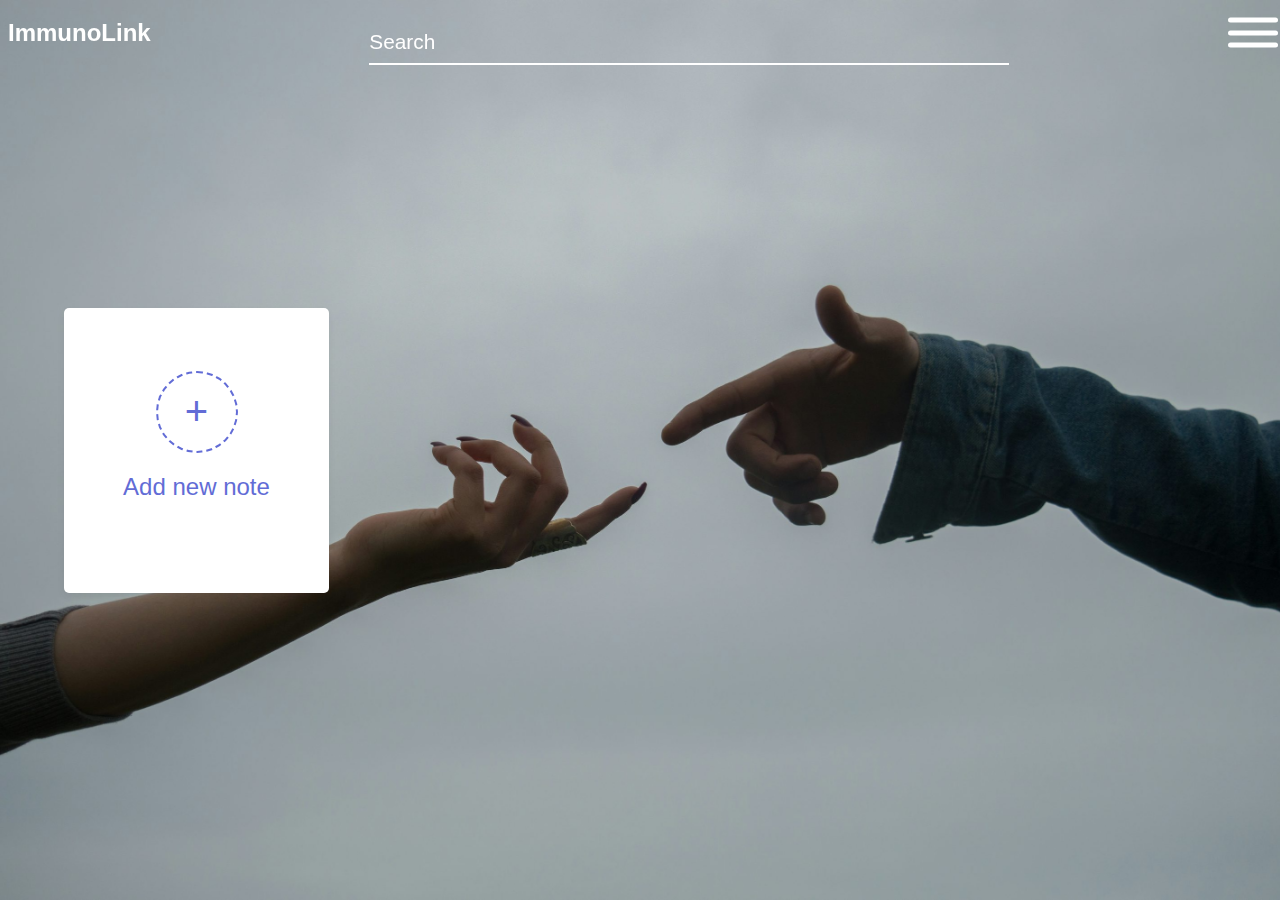
<file: pages/journal.html>
<!DOCTYPE html>
<html lang="en">
<head>
  <meta charset="UTF-8">
  <meta name="viewport" content="width=device-width, initial-scale=1.0">
  <title>Journal - ImmunoLink</title>
  <link rel="stylesheet" href="../assets/css/journal.css">
  <link rel="stylesheet" href="https://cdnjs.cloudflare.com/ajax/libs/font-awesome/6.5.1/css/all.min.css">
</head>
<body style="background: url('../assets/images/bg-stock.jpeg') no-repeat center center fixed; background-size: cover;">
  <header>
    <div class="logo">
      <h1 class="logo-text">ImmunoLink</h1>
    </div>
    <div class="form__group field">
      <input type="input" class="form__field" placeholder="Search" name="name" id="name" required />
      <label for="name" class="form__label">Search</label>
    </div>
    <div class="off-screen-menu">
      <ul class="menu-list">
        <li class="menu-options"><a href="../pages/dashboard.html">Home</a></li>
        <li class="menu-options"><a href="../pages/about.html">About</a></li>
        <li class="menu-options"><a href="../pages/services.html">Services</a></li>
        <li class="menu-options"><a href="../pages/journal.html">Journal</a></li>
        <li class="menu-options"><a href="../pages/faq.html">FAQ</a></li>
        <li class="menu-options"><a href="../pages/calendar.html">Schedule an Appointment</a></li>
        <li class="menu-options"><a href="../pages/login.html">Logout</a></li>
      </ul>
    </div>
    <nav>
      <div class="ham-menu">
        <span></span>
        <span></span>
        <span></span>
      </div>
    </nav>
  </header>

  <div class="popup-box">
    <div class="popup">
      <div class="content">
        <header>
          <p>Add a new Note</p>
          <i class="uil uil-times"></i>
        </header>
        <form>
          <div class="row title">
            <label for="title">Title</label>
            <input id="title" type="text" placeholder="Enter title" spellcheck="false">
          </div>
          <div class="row description">
            <label for="description">Description</label>
            <textarea id="description" placeholder="Enter description" spellcheck="false"></textarea>
          </div>
          <button>Add Note</button>
        </form>
      </div>
    </div>
  </div>

  <div class="wrapper">
    <li class="add-box">
      <div class="icon">+</i></div>
      <p>Add new note</p>
    </li>
  </div>

  <script src="../assets/js/journal.js"></script>
</body>
</html>
</file>
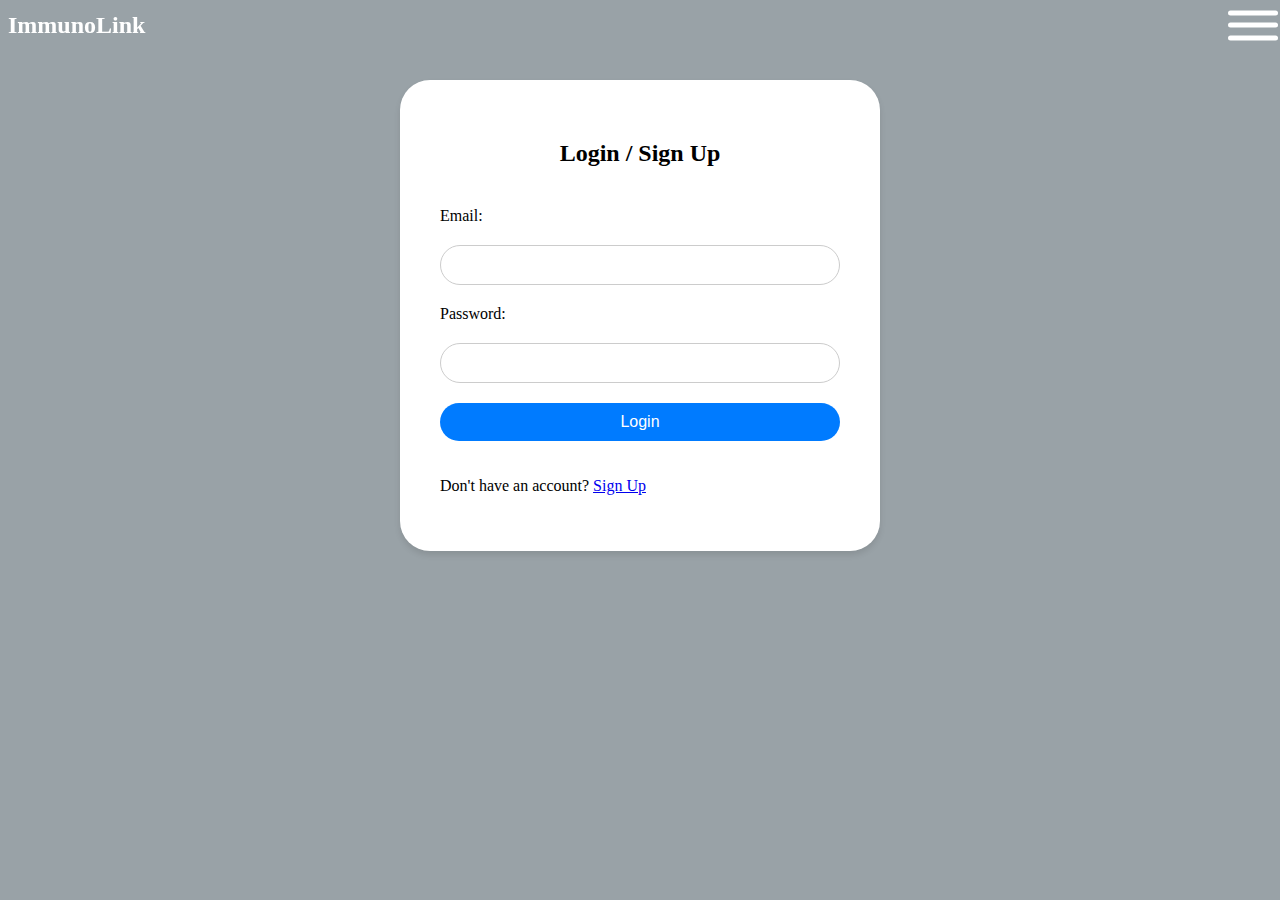
<file: pages/login.html>
<!DOCTYPE html>
<html lang="en">
<head>
  <meta charset="UTF-8">
  <meta name="viewport" content="width=device-width, initial-scale=1.0">
  <title>Login - ImmunoLink</title>
  <!-- Link to external stylesheet -->
  <link rel="stylesheet" href="../assets/css/login.css">
</head>
<body>
  <header>
    <div class="logo">
      <h1 class="logo-text">ImmunoLink</h1>
    </div>
    <nav>
      <div class="ham-menu">
        <span></span>
        <span></span>
        <span></span>
      </div>
    </nav>
    <div class="off-screen-menu">
      <ul class="menu-list">
        <li><a href="../index.html">Home</a></li>
        <li><a href="about.html">About</a></li>
        <li><a href="services.html">What We Do</a></li>
        <li><a href="journal.html">Journal</a></li>
        <li><a href="faq.html">FAQ</a></li>
        <li><a href="login.html">Sign Up / Login</a></li>
      </ul>
    </div>
  </header>

  <section id="login" class="content-section">
    <form action="process-login.html" method="POST" class="login-form">
      <h2 style="text-align: center;"">Login / Sign Up</h2>
      <label for="email">Email:</label>
      <input type="email" id="email" name="email" required>

      <label for="password">Password:</label>
      <input type="password" id="password" name="password" required>

      <button type="submit">Login</button>
      <p>Don't have an account? <a href="signup.html">Sign Up</a></p>
    </form>
  </section>

  <!-- Link to external JavaScript -->
  <script src="../assets/js/login.js"></script>
</body>
</html>
</file>
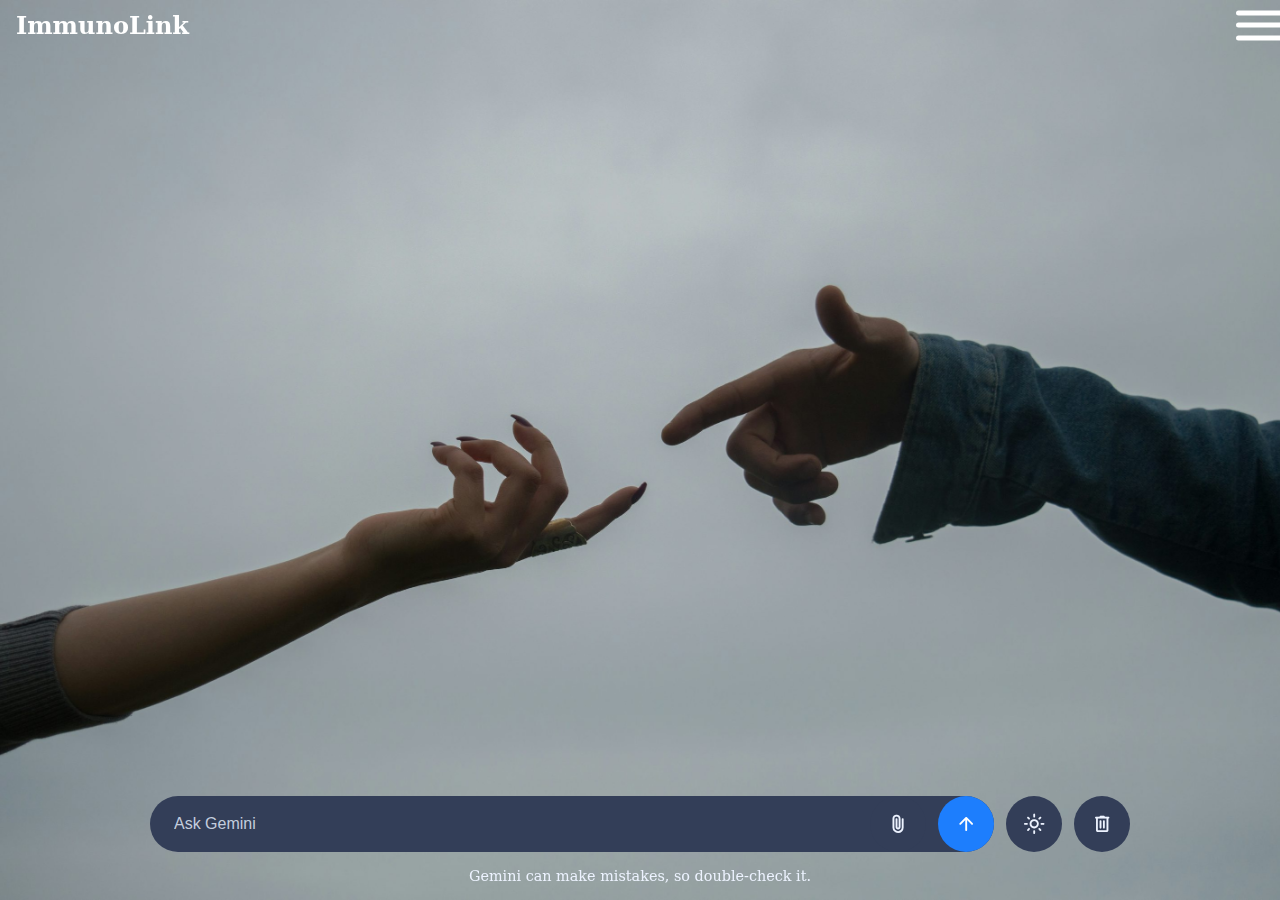
<file: pages/symptoms.html>
<!DOCTYPE html>
<html lang="en">
<head>
  <meta charset="UTF-8">
  <meta name="viewport" content="width=device-width, initial-scale=1.0">
  <title>Journal - ImmunoLink</title>
  <link rel="stylesheet" href="../assets/css/symptoms.css">
  <link rel="stylesheet" href="https://cdnjs.cloudflare.com/ajax/libs/font-awesome/6.5.1/css/all.min.css">
  <link rel="stylesheet" href="https://fonts.googleapis.com/css2?family=Material+Symbols+Rounded:opsz,wght,FILL,GRAD@24,400,0,0" />
</head>
<header>
    <div class="logo">
      <h1 class="logo-text">ImmunoLink</h1>
    </div>
    <div class="off-screen-menu">
      <ul class="menu-list">
        <li class="menu-options"><a href="../pages/dashboard.html">Home</a></li>
        <li class="menu-options"><a href="../pages/about.html">About</a></li>
        <li class="menu-options"><a href="../pages/services.html">Services</a></li>
        <li class="menu-options"><a href="../pages/journal.html">Journal</a></li>
        <li class="menu-options"><a href="../pages/faq.html">FAQ</a></li>
        <li class="menu-options"><a href="../pages/calendar.html">Schedule an Appointment</a></li>
        <li class="menu-options"><a href="../pages/login.html">Logout</a></li>
      </ul>
    </div>
    <nav>
      <div class="ham-menu">
        <span></span>
        <span></span>
        <span></span>
      </div>
    </nav>
  </header>
<body style="background: url('../assets/images/bg-stock.jpeg') no-repeat center center fixed; background-size: cover;">
    <div class="container">
        <header class="app-header">
            <h1 class="heading">Hello, there</h1>
            <h2 class="sub-heading">How can I help you?</h2>
        </header>

        <ul class="suggestions">
            <li class="suggestions-item">
                <p class="text">
                    My symptoms are: 
                </p>
                <div class="prompt-actions">
                    <span class="material-symbols-rounded">draw</span>
                </div>
            </li>
            <li class="suggestions-item">
                <p class="text">
                    My triggers are: 
                </p>
                <div class="prompt-actions">
                    <span class="material-symbols-rounded">bolt</span>
                </div>
            </li>
            <li class="suggestions-item">
                <p class="text">
                    Issues i faced: 
                </p>
                <div class="prompt-actions">
                    <span class="material-symbols-rounded">block</span>
                </div>
            </li>
            <li class="suggestions-item">
                <p class="text">
                    Need help with diet: 
                </p>
                <div class="prompt-actions">
                    <span class="material-symbols-rounded">stacks</span>
                </div>
            </li>
        </ul>

        <div class="chats-container"></div>

        <div class="prompt-container">
            <div class="prompt-wrapper">
                <form action="#" class="prompt-form">
                    <input type="text" placeholder="Ask Gemini" class="prompt-input">
                    <button id="add-file-btn" type="button" class="material-symbols-rounded">attach_file</button>
                    <button id="send-prompt-btn" class="material-symbols-rounded">arrow_upward</button>
                </form>

                <button id="theme-toggle-btn" class="material-symbols-rounded">light_mode</button>

                <button id="delte-chats-btn" class="material-symbols-rounded">delete</button>
            </div>
            <p class="disclaimer-text">Gemini can make mistakes, so double-check it.</p>
        </div>
  </div>
  <script src="../assets/js/symptoms.js"></script>
</body>
</html>
</file>
<file: assets/css/login.css>
body {
    background-color: #99A2A7;
}

/* Header Styles */
header {
    display: flex;
    justify-content: space-between;
    align-items: center;
    position: fixed;
    width: 100%;
    top: 0;
    z-index: 1000;
    padding: 0;
  }
  .menu-list li{
    list-style-type: none;
    margin: 30px;
    color: rgb(255, 255, 255);
}
  .logo-text {
    margin: 0;
    font-size: 24px;
    color: rgb(255, 255, 255);
    transition: 0.3s ease;
  }
  
  .logo-text.light {
    color: #fff;
  }
  
  .logo-text.dark {
    color: #000;
  }
  
  .off-screen-menu {
    background-color: rgb(30, 34, 42);
    height: 100vh;
    width: 100%;
    max-width: 1500px;
    position: fixed;
    top: 0;
    right: -1500px;
    display: flex;
    flex-direction: column;
    justify-content: center;
    align-items: center;
    text-align: center;
    font-size: 3rem;
    transition: 0.3s ease;
    overflow-x: hidden;
  }
  
  .off-screen-menu.active {
    right: 0;
    color: #ffffff;
  }
  
  .off-screen-menu .menu-list a {
    color: white;
    text-decoration: none;
    transition: color 0.3s ease;
  }
  
  .off-screen-menu .menu-list a:hover {
    color: #99A2A7;
  }
  
  .ham-menu {
    height: 50px;
    width: 50px;
    margin-left: auto;
    position: relative;
    margin-right: 10px;
  }
  
  .ham-menu span {
    height: 5px;
    width: 100%;
    background-color: rgb(255, 255, 255);
    border-radius: 25px;
    position: absolute;
    top: 50%;
    left: 50%;
    transform: translate(-50%, -50%);
    transition: 0.3s ease;
  }
  
  .ham-menu.light span {
    background-color: #fff;
  }
  
  .ham-menu.dark span {
    background-color: #000;
  }
  
  .ham-menu span:nth-child(1) {
    top: 25%;
  }
  
  .ham-menu span:nth-child(3) {
    top: 75%;
  }
  
  .ham-menu.active span:nth-child(1) {
    top: 50%;
    transform: translate(-50%, -50%) rotate(45deg);
  }
  
  .ham-menu.active span:nth-child(2) {
    opacity: 0;
  }
  
  .ham-menu.active span:nth-child(3) {
    top: 50%;
    transform: translate(-50%, -50%) rotate(-45deg);
  }
  
  /* Login Form Styling */
  #login {
    display: flex;
    justify-content: center;
    align-items: center;
    max-height: 100vh;
    margin-top: 80px;
  }
  
  .login-form {
    display: flex;
    flex-direction: column;
    gap: 20px;
    background: white;
    padding: 40px;
    border-radius: 30px;
    box-shadow: 0 4px 6px rgba(0, 0, 0, 0.1);
    max-width: 400px;
    width: 100%;
  }

  
  .login-form input {
    padding: 10px;
    font-size: 16px;
    border: 1px solid #ccc;
    border-radius: 20px;
  }
  
  .login-form button {
    padding: 10px;
    background-color: #007bff;
    color: white;
    font-size: 16px;
    border: none;
    border-radius: 20px;
    cursor: pointer;
  }
  
  .login-form button:hover {
    background-color: #0056b3;
  }
</file>
<file: assets/css/symptoms.css>
header {
    display: flex;
    justify-content: space-between;
    align-items: center;
    position: fixed;
    width: 100%;
    top: 0;
    z-index: 1000;
    padding: 0;
  }
/*                                     */
.logo-text {
    margin: 0;
    font-size: 24px;
    color: rgb(255, 255, 255);
    transition: 0.3s ease;
    padding-left: 8px;
  }
  
  .logo-text.light {
    color: #fff; /* White for light backgrounds */
  }
  
  .logo-text.dark {
    color: #000; /* Black for dark backgrounds */
  }
  

.off-screen-menu {
    background-color: rgb(30, 34, 42);
    height: 100vh;
    width: 100%;
    max-width: 1500px;
    position: fixed;
    top: 0;
    right: -1500px;
    display: flex;
    flex-direction: column;
    justify-content: center;
    align-items: center;
    text-align: center;
    font-size: 3rem;
    transition: .3s ease;
    overflow-x: hidden;
  }
  
  .off-screen-menu.active {
    right: 0;
    color: #ffffff;
  }
  
  .off-screen-menu .menu-list a {
    color: white;
    text-decoration: none;
    transition: color 0.3s ease;
  }
  
  .off-screen-menu .menu-list a:hover {
    color: #99A2A7;
  }
  
  .ham-menu {
    height: 50px;
    width: 50px;
    margin-left: auto;
    position: relative;
    margin-right: 2px;
  }
  
  .ham-menu span {
    height: 5px;
    width: 100%;
    background-color: rgb(255, 255, 255);
    border-radius: 25px;
    position: absolute;
    top: 50%;
    left: 50%;
    transform: translate(-50%, -50%);
    transition: 0.3s ease;
  }
  
  .ham-menu.light span {
    background-color: #fff; /* White for light backgrounds */
  }
  
  .ham-menu.dark span {
    background-color: #000; /* Black for dark backgrounds */
  }
  
  
  .ham-menu span:nth-child(1) {
    top: 25%;
  }
  
  .ham-menu span:nth-child(3) {
    top: 75%;
  }
  
  .ham-menu.active span:nth-child(1) {
    top: 50%;
    transform: translate(-50%, -50%) rotate(45deg);
  }
  
  .ham-menu.active span:nth-child(2) {
    opacity: 0;
  }
  
  .ham-menu.active span:nth-child(3) {
    top: 50%;
    transform: translate(-50%, -50%) rotate(-45deg);
  }

  .menu-list li{
    list-style-type: none;
    margin: 30px;
    color: rgb(255, 255, 255);
  }
@import url('https://fonts.googleapis.com/css2?family=Poppins:wght@400;600;700&display=swap');

:root {
    --text-color: #edf3ff;
    --subheading-color: #97a7ca;
    --placeholder-color: #c3cdde;
    --primary-color: #101623;
    --secondary-color: #283045;
    --secondary-hover-color: #333e58;
    --scrollbar-color: #626a7f;
}
body {
    color: white;
    background-color: var(--primary-color) ;
    font-family: "Poppins","serif";
}

.container {
    padding: 32px 0 60px;
}

.container :where(.app-header, .suggestions, .prompt-wrapper, .message, .disclaimer-text) {
    margin: 0 auto;
    width: 100%;
    padding: 0 20px;
    max-width: 980px;
}

.container .app-header {
    margin-top: 4vh;
}

.app-header .heading {
    font-size: 3rem;
    width: fit-content;
    background: linear-gradient(to right, #1d7efd, #8f6fff);
    background-clip: text;
    -webkit-background-clip: text;
    -webkit-text-fill-color: transparent;
}

.app-header .sub-heading {
    font-size: 2.6rem;
    margin-top: -15px;
    color: grey;
}

.container .suggestions {
    display: flex;
    gap: 15px;
    overflow-x: auto;
    margin-top: 9.5vh;
    list-style: none;
    overflow-x: auto;
    scrollbar-width: none;
}

.container :is(.app-header, .suggestions) {
    display: none;
}

.suggestions .suggestions-item {
    width: 228px;
    padding: 18px;
    border-radius: 12px;
    flex-direction: column;
    align-items: flex-end;
    justify-content: space-between;
    background-color: var(--secondary-hover-color);
}


.suggestions .suggestions-item:hover {
    background: var(--placeholder-color);
}

.suggestions .suggestions-item .text{
    font-size: 1.1rem;
}

.suggestions .suggestions-item span{
    height: 45px;
    width: 45px;
    margin-top: 35px;
    display: flex;
    align-self: flex-end;
    align-items: center;
    justify-content: center;
    border-radius: 50%;
    color: #1d7efd;
    background: #101623;
}

/* Chat container */

.container .chats-container {
    display: flex;
    gap: 20px;
    flex-direction: column;
}

.chats-container .message {
    display: flex;
    gap: 11px;
    align-items: center;
}

.chats-container .bot-message .avatar {
    height: 43px;
    width: 43px;
    flex-shrink: 0;
    padding: 6px;
    align-self: flex-start;
    margin-right: 7px;
    border-radius: 50%;
    background: #283045;
    border: 1px solid var(--secondary-hover-color);
}

.chats-container .bot-message.loading .avatar {
    animation: rotate 3s linear infinite;
}

@keyframes rotate {
    100% {
        transform: rotate(360deg);
    }
}



.chats-container .bot-message {
    margin: 9px auto;
    background-color: var(--secondary-color);
    border-radius: 13px 13px 13px 3px;
}

.chats-container .message .message-text {
    padding: 3px 16px;
    word-wrap: break-word;
    white-space: pre-line;
}

.chats-container .user-message {
    flex-direction: column;
    align-items: flex-end;
}

.chats-container .user-message .message-text {
    padding: 12px 16px;
    max-width: 75%;
    border-radius: 13px 13px 3px 13px;
    background: var(--secondary-color);
}


/*Prompt Styling */

.prompt-container {
    position: fixed;
    bottom: 0;
    left: 0;
    width: 100%;
    padding: 16px 0;
    background: none;
}


.prompt-container :where(.prompt-wrapper, .prompt-form, .prompt-actions) {
    display: flex;
    gap: 12px;
    height: 56px;
    align-items: center;
}


.prompt-wrapper .prompt-form {
    width: 100%;
    height: 100%;
    border-radius: 130px;
    background-color: var(--secondary-hover-color);
}

.prompt-form .prompt-input {
    height: 100%;
    width: 100%;
    background: none;
    outline: none;
    border: none;
    font-size: 1rem;
    padding-left: 24px;
    color: var(--text-color);
}

.prompt-form .prompt-input::placeholder {
    color: var(--placeholder-color);
}


.prompt-wrapper button {
    width: 56px;
    height: 100%;
    border: none;
    cursor: pointer;
    border-radius: 50%;
    font-size: 1.4rem;
    flex-shrink: 0;
    background-color: var(--secondary-hover-color);
    color: var(--text-color);
}

.prompt-wrapper button:hover {
    background: var(--placeholder-color);
}

.prompt-form .prompt-actions button {
    height: 45px;
    width: 45px;
}

.prompt-form .prompt-actions {
    gap: 5px;
    margin-right: 7px;
}

.prompt-form #send-prompt-btn {
    color: #fff;
    background: #1d7efd;
} 


.prompt-form #send-prompt-btn:hover {
    background: #0264e3;
}

.disclaimer-text {
    text-align: center;
    font-size: 0.9rem;
    padding: 16px 20px 0 ;
    color: var(--text-color);
}
</file>
<file: assets/css/journal.css>
/* General Reset */
body {
    margin: 0;
    font-family: GTSpectra, Times, "Times New Roman", serif;
    color: #fff;
    background-size: cover;
    background-color: #D3D3D3;
  }
  
  /* Header Styles (Unchanged) */
  header {
    display: flex;
    justify-content: space-between;
    align-items: center;
    position: fixed;
    width: 100%;
    top: 0;
    z-index: 1000;
    padding: 0;
  }
  /*                                     */
  .form__group {
    position: relative;
    padding: 15px 0 0;
    margin-top: 10px;
    width: 50%;
  }
  
  .form__field {
    font-family: inherit;
    width: 100%;
    border: 0;
    border-bottom: 2px solid #fff;
    outline: 0;
    font-size: 1.3rem;
    color: #fff;
    padding: 7px 0;
    background: transparent;
    transition: border-color 0.2s;
  
    &::placeholder {
      color: transparent;
    }
  
    &:placeholder-shown ~ .form__label {
      font-size: 1.3rem;
      cursor: text;
      top: 20px;
    }
  }
  
  .form__label {
    position: absolute;
    top: 0;
    display: block;
    transition: 0.2s;
    font-size: 1rem;
    color: #fff;
    text-align: center;
  }
  
  .form__field:focus {
    ~ .form__label {
      position: absolute;
      top: 0;
      display: block;
      transition: 0.2s;
      font-size: 1rem;
      color: #fff;
      font-weight:700;    
    }
    padding-bottom: 6px;  
    font-weight: 700;
    border-width: 3px;
    border-image: linear-gradient(to right, #fff,#fff);
    border-image-slice: 1;
  }
  /* reset input */
  .form__field{
    &:required,&:invalid { box-shadow:none; }
  }
  /* demo */
  body {
    font-family: 'Poppins', sans-serif; 
    display: flex;
    flex-direction: column;
    justify-content: center;
    align-items: center;
    min-height: 100vh;
    font-size: 1.5rem;
    background-color:#222222;
  }
  
  /*                                     */
  .logo-text {
    margin: 0;
    font-size: 24px;
    color: rgb(255, 255, 255);
    transition: 0.3s ease;
    padding-left: 8px;
  }
  
  .logo-text.light {
    color: #fff; /* White for light backgrounds */
  }
  
  .logo-text.dark {
    color: #000; /* Black for dark backgrounds */
  }
  
  .off-screen-menu {
    background-color: rgb(30, 34, 42);
    height: 100vh;
    width: 100%;
    max-width: 1500px;
    position: fixed;
    top: 0;
    right: -1500px;
    display: flex;
    flex-direction: column;
    justify-content: center;
    align-items: center;
    text-align: center;
    font-size: 3rem;
    transition: .3s ease;
    overflow-x: hidden;
  }
  
  .off-screen-menu.active {
    right: 0;
    color: #ffffff;
  }
  
  .off-screen-menu .menu-list a {
    color: white;
    text-decoration: none;
    transition: color 0.3s ease;
  }
  
  .off-screen-menu .menu-list a:hover {
    color: #99A2A7;
  }
  
  .ham-menu {
    height: 50px;
    width: 50px;
    margin-left: auto;
    position: relative;
    margin-right: 2px;
  }
  
  .ham-menu span {
    height: 5px;
    width: 100%;
    background-color: rgb(255, 255, 255);
    border-radius: 25px;
    position: absolute;
    top: 50%;
    left: 50%;
    transform: translate(-50%, -50%);
    transition: 0.3s ease;
  }
  
  .ham-menu.light span {
    background-color: #fff; /* White for light backgrounds */
  }
  
  .ham-menu.dark span {
    background-color: #000; /* Black for dark backgrounds */
  }
  
  
  .ham-menu span:nth-child(1) {
    top: 25%;
  }
  
  .ham-menu span:nth-child(3) {
    top: 75%;
  }
  
  .ham-menu.active span:nth-child(1) {
    top: 50%;
    transform: translate(-50%, -50%) rotate(45deg);
  }
  
  .ham-menu.active span:nth-child(2) {
    opacity: 0;
  }
  
  .ham-menu.active span:nth-child(3) {
    top: 50%;
    transform: translate(-50%, -50%) rotate(-45deg);
  }
  
  /* Hero Section (Unchanged) */
  .hero {
    display: flex;
    justify-content: center;
    align-items: center;
    height: 100vh;
    text-align: center;
    position: relative;
    background: url('assets/images/bg-stock.jpeg') no-repeat center center fixed;
    background-size: cover;
    padding: 0;
  }
  
  .hero-content h1 {
    font-size: 4rem;
    font-weight: bold;
    line-height: 1.2;
    color: #ffffff;
  }
  
  .menu-list li{
    list-style-type: none;
    margin: 30px;
    color: rgb(255, 255, 255);
  }

  .wrapper {
    margin: 50px;
    display: grid;
    gap: 25px;
    grid-template-columns: repeat(auto-fill, 265px);
    width: 90%;
  }
  .wrapper li {
    height: 250px;
    list-style: none;
    border-radius: 5px;
    padding: 15px 20px 20px;
    background: #fff;
    box-shadow: 0 4px 8px rgba(0, 0, 0, 0.05);
  }

.add-box,
.icon,
.bottom-content,
.popup,
header,
.settings .menu li {
  display: flex;
  align-items: center;
  justify-content: space-between;
}
.add-box {
  cursor: pointer;
  flex-direction: column;
  justify-content: center;
}
.add-box .icon {
  height: 78px;
  width: 78px;
  color: #626CD6;
  font-size: 40px;
  border-radius: 50%;
  justify-content: center;
  border: 2px dashed #626CD6;
}
.add-box p {
  color: #626CD6;
  font-weight: 500;
  margin-top: 20px;
}
.note {
  display: flex;
  flex-direction: column;
  justify-content: space-between;
}
.note .details {
  max-height: 165px;
  overflow-y: auto;
}
.note .details::-webkit-scrollbar,
.popup textarea::-webkit-scrollbar {
  width: 0;
}
.note .details:hover::-webkit-scrollbar,
.popup textarea:hover::-webkit-scrollbar {
  width: 5px;
}
.note .details:hover::-webkit-scrollbar-track,
.popup textarea:hover::-webkit-scrollbar-track {
  background: #f1f1f1;
  border-radius: 25px;
}
.note .details:hover::-webkit-scrollbar-thumb,
.popup textarea:hover::-webkit-scrollbar-thumb {
  background: #e6e6e6;
  border-radius: 25px;
}
.note p {
  font-size: 22px;
  font-weight: 500;
  color: black;
}
.note span {
  display: block;
  color: #575757;
  font-size: 16px;
  margin-top: 5px;
}
.note .bottom-content {
  padding-top: 10px;
  border-top: 1px solid #ccc;
  color: black;
}
.bottom-content span {
  color: #6D6D6D;
  font-size: 14px;
}
.bottom-content .settings {
  position: relative;
}
.bottom-content .settings i {
  color: #6D6D6D;
  cursor: pointer;
  font-size: 15px;
}
.settings .menu {
  z-index: 1;
  bottom: 0;
  right: -5px;
  padding: 5px 0;
  background: #fff;
  position: absolute;
  border-radius: 4px;
  transform: scale(0);
  transform-origin: bottom right;
  box-shadow: 0 0 6px rgba(0, 0, 0, 0.15);
  transition: transform 0.2s ease;
}
.settings.show .menu {
  transform: scale(1);
}
.settings .menu li {
  height: 25px;
  font-size: 16px;
  margin-bottom: 2px;
  padding: 17px 15px;
  cursor: pointer;
  box-shadow: none;
  border-radius: 0;
  justify-content: flex-start;
}
.menu li:last-child {
  margin-bottom: 0;
}
.menu li:hover {
  background: #f5f5f5;
}
.menu li i {
  padding-right: 8px;
}
.popup-box {
  position: fixed;
  top: 0;
  left: 0;
  z-index: 2;
  height: 100%;
  width: 100%;
  background: rgba(0, 0, 0, 0.4);
}
.popup-box .popup {
  position: relative;
  top: 50%;
  left: 50%;
  z-index: 3;
  width: 100%;
  max-width: 400px;
  justify-content: center;
  transform: translate(-50%, -50%) scale(0.95);
}
.popup-box,
.popup {
  opacity: 0;
  pointer-events: none;
  transition: all 0.25s ease;
}
.popup-box.show,
.popup-box.show .popup {
  opacity: 1;
  pointer-events: auto;
}
.popup-box.show .popup {
  transform: translate(-50%, -50%) scale(1);
}
.popup .content {
  border-radius: 5px;
  background: #fff;
  width: calc(100% - 15px);
  box-shadow: 0 0 15px rgba(0, 0, 0, 0.1);
}
.content header {
  padding: 15px 25px;
}
.content header p {
  font-size: 20px;
  font-weight: 500;
}
.content header i {
  color: #8b8989;
  cursor: pointer;
  font-size: 23px;
}
.content form {
  margin: 15px 25px 35px;
}
.content form .row {
  margin-bottom: 20px;
  width: 90%;
}
form .row label {
  font-size: 18px;
  display: block;
  margin-bottom: 6px;
  color: black;
}
form :where(input, textarea) {
  height: 50px;
  width: 100%;
  outline: none;
  font-size: 17px;
  padding: 0 15px;
  border-radius: 4px;
  border: 1px solid #999;
}
form :where(input, textarea):focus {
  box-shadow: 0 2px 4px rgba(0, 0, 0, 0.11);
}
form .row textarea {
  height: 150px;
  resize: none;
  padding: 8px 15px;
  width: 100%;
}
form button {
  width: 100%;
  height: 50px;
  color: #fff;
  outline: none;
  border: none;
  cursor: pointer;
  font-size: 17px;
  border-radius: 4px;
  background: #626CD6;
}
@media (max-width: 660px) {
  .wrapper {
    margin: 15px;
    gap: 15px;
    grid-template-columns: repeat(auto-fill, 100%);
  }
  .popup-box .popup {
    max-width: calc(100% - 15px);
  }
  .bottom-content .settings i {
    font-size: 17px;
  }
}
.delete-btn {
  background: #f44336;
  color: white;
  border: none;
  padding: 5px 10px;
  border-radius: 4px;
  cursor: pointer;
  font-size: 14px;
}

.delete-btn:hover {
  background: #d32f2f;
}
</file>
